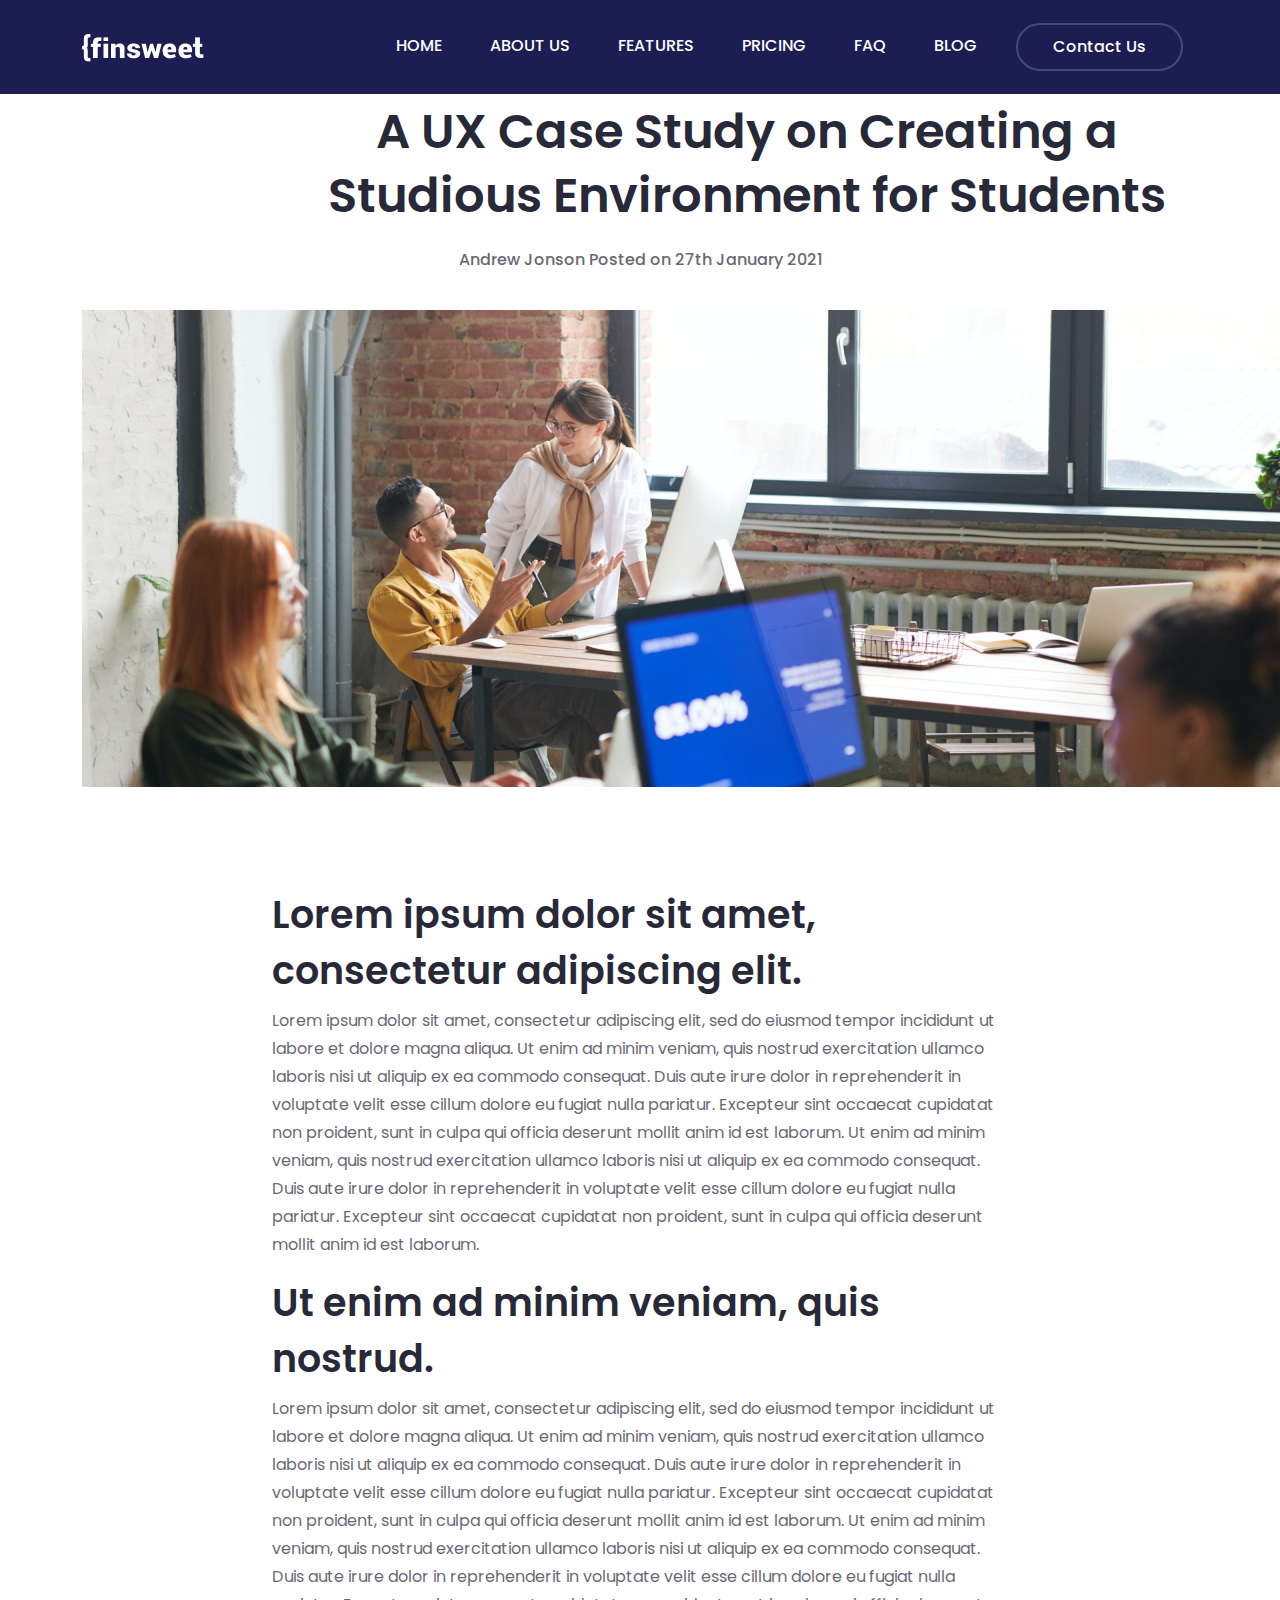
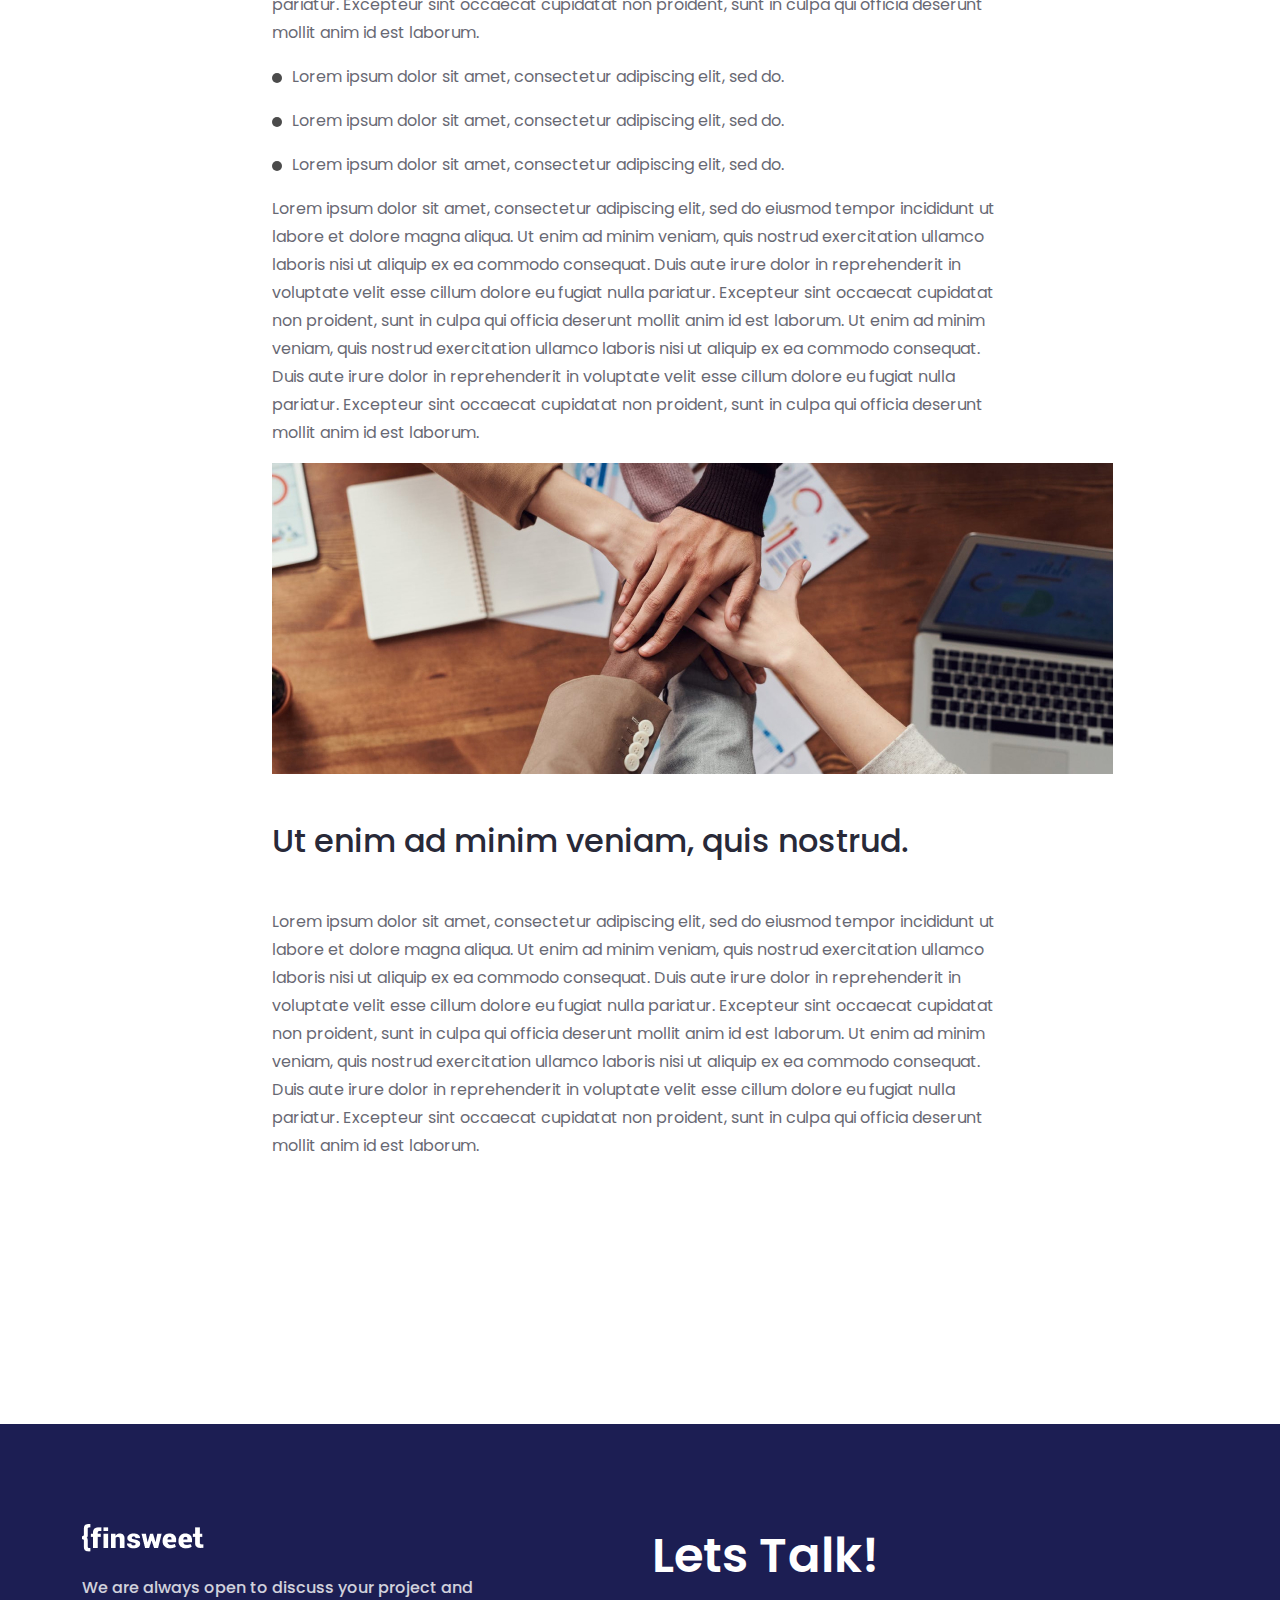
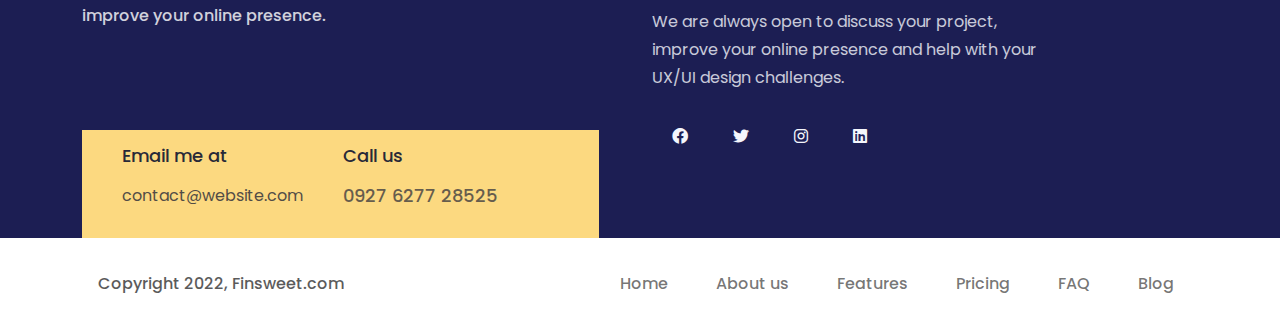
<file: redblog.html>
<!DOCTYPE html>
<html lang="en">
<head>
    <meta charset="UTF-8">
    <meta http-equiv="X-UA-Compatible" content="IE=edge">
    <meta name="viewport" content="width=device-width, initial-scale=1.0">
    <title>Finsweet</title>
    <link href="https://fonts.googleapis.com/css2?family=Barlow+Condensed:wght@100;200;300;400;500;600;700;800;900&family=Poppins:wght@100;200;300;400;500;600;700;800;900&display=swap" rel="stylesheet">
    <link rel="stylesheet" href="css/style.css">
    <link rel="stylesheet" href="css/bootstrap.min.css">
    <link rel="stylesheet" href="css/slick-theme.css">
    <link rel="stylesheet" href="css/slick.css">
    <link rel="stylesheet" href="css/all.min.css">
</head>
<body>
    <nav class="navbar navbar-expand-lg navbar-light bg-nav">
        <div class="container">
          <a class="navbar-brand" href="#">
            <img src="images/Finsweet white logo 1.png" alt="">
          </a>
          <button class="navbar-toggler" type="button" data-bs-toggle="collapse" data-bs-target="#navbarSupportedContent" aria-controls="navbarSupportedContent" aria-expanded="false" aria-label="Toggle navigation">
            <span class="navbar-toggler-icon"></span>
          </button>
          <div class="collapse navbar-collapse" id="navbarSupportedContent">
            <ul class="navbar-nav ms-auto mb-2 mb-lg-0">
              <li class="nav-item">
                <a class="nav-link" href="#">Home</a>
              </li>
              <li class="nav-item">
                <a class="nav-link" href="#">About us</a>
              </li>
              <li class="nav-item">
                <a class="nav-link" href="#">Features</a>
              </li>
              <li class="nav-item">
                <a class="nav-link" href="#">Pricing</a>
              </li>
              <li class="nav-item">
                <a class="nav-link" href="#">FAQ</a>
              </li>
              <li class="nav-item">
                <a class="nav-link" href="#">Blog</a>
              </li>
            <div class="contact_btn">
              <div class="contact_text">
                <a href="">Contact Us</a>
              </div>
            </div>
          </div>
        </div>
      </nav>

<!-- red blog banner part-->
<section id="re_blog">
    <div class="container">
        <div class="row">
            <div class="col-lg-8 offset-2">
             <div class="banner_header text-center justify-content-center">
                <h2>A UX Case Study on Creating a Studious Environment for Students</h2>
                <p>Andrew Jonson Posted on 27th January 2021</p>
             </div>
            </div>
            <div class="col-lg-12">
                <div class="banner_img">
                    <img src="images/red vlog banner.png" alt="">
                </div>
            </div>
        </div>
    </div>
</section>

<!-- red vlog text part start -->
<section id="red_text">
<div class="container">
  <div class="row">
    <div class="col-lg-8 offset-2">
 <div class="red_main_text">
   <div class="first_heading">
    <h2>Lorem ipsum dolor sit amet, consectetur adipiscing elit.
  </h2>
<p>Lorem ipsum dolor sit amet, consectetur adipiscing elit, sed do eiusmod tempor incididunt ut labore et dolore magna aliqua. Ut enim ad minim veniam, quis nostrud exercitation ullamco laboris nisi ut aliquip ex ea commodo consequat. Duis aute irure dolor in reprehenderit in voluptate velit esse cillum dolore eu fugiat nulla pariatur. Excepteur sint occaecat cupidatat non proident, sunt in culpa qui officia deserunt mollit anim id est laborum. Ut enim ad minim veniam, quis nostrud exercitation ullamco laboris nisi ut aliquip ex ea commodo consequat. Duis aute irure dolor in reprehenderit in voluptate velit esse cillum dolore eu fugiat nulla pariatur. Excepteur sint occaecat cupidatat non proident, sunt in culpa qui officia deserunt mollit anim id est laborum.</p>
  </div>
  <div class="sec_heading">
    <h2>Ut enim ad minim veniam, quis nostrud.</h2>
    <p>Lorem ipsum dolor sit amet, consectetur adipiscing elit, sed do eiusmod tempor incididunt ut labore et dolore magna aliqua. Ut enim ad minim veniam, quis nostrud exercitation ullamco laboris nisi ut aliquip ex ea commodo consequat. Duis aute irure dolor in reprehenderit in voluptate velit esse cillum dolore eu fugiat nulla pariatur. Excepteur sint occaecat cupidatat non proident, sunt in culpa qui officia deserunt mollit anim id est laborum. Ut enim ad minim veniam, quis nostrud exercitation ullamco laboris nisi ut aliquip ex ea commodo consequat. Duis aute irure dolor in reprehenderit in voluptate velit esse cillum dolore eu fugiat nulla pariatur. Excepteur sint occaecat cupidatat non proident, sunt in culpa qui officia deserunt mollit anim id est laborum.</p>
  </div>
 </div>
  <div class="red_icon">
    <p>Lorem ipsum dolor sit amet, consectetur adipiscing elit, sed do.</p>
    <p>Lorem ipsum dolor sit amet, consectetur adipiscing elit, sed do.</p>
    <p>Lorem ipsum dolor sit amet, consectetur adipiscing elit, sed do.</p>
  </div>
  <p class="middle_text">Lorem ipsum dolor sit amet, consectetur adipiscing elit, sed do eiusmod tempor incididunt ut labore et dolore magna aliqua. Ut enim ad minim veniam, quis nostrud exercitation ullamco laboris nisi ut aliquip ex ea commodo consequat. Duis aute irure dolor in reprehenderit in voluptate velit esse cillum dolore eu fugiat nulla pariatur. Excepteur sint occaecat cupidatat non proident, sunt in culpa qui officia deserunt mollit anim id est laborum. Ut enim ad minim veniam, quis nostrud exercitation ullamco laboris nisi ut aliquip ex ea commodo consequat. Duis aute irure dolor in reprehenderit in voluptate velit esse cillum dolore eu fugiat nulla pariatur. Excepteur sint occaecat cupidatat non proident, sunt in culpa qui officia deserunt mollit anim id est laborum.</p>
    <div class="middle_img">
     <img src="images/middle .jpg" alt="">
    </div>
    <div class="third_headin py-5">
    <h2>Ut enim ad minim veniam, quis nostrud.</h2>
    <p>Lorem ipsum dolor sit amet, consectetur adipiscing elit, sed do eiusmod tempor incididunt ut labore et dolore magna aliqua. Ut enim ad minim veniam, quis nostrud exercitation ullamco laboris nisi ut aliquip ex ea commodo consequat. Duis aute irure dolor in reprehenderit in voluptate velit esse cillum dolore eu fugiat nulla pariatur. Excepteur sint occaecat cupidatat non proident, sunt in culpa qui officia deserunt mollit anim id est laborum. Ut enim ad minim veniam, quis nostrud exercitation ullamco laboris nisi ut aliquip ex ea commodo consequat. Duis aute irure dolor in reprehenderit in voluptate velit esse cillum dolore eu fugiat nulla pariatur. Excepteur sint occaecat cupidatat non proident, sunt in culpa qui officia deserunt mollit anim id est laborum.</p>
    </div>
</div>
  </div>
</div>
</section>
      <!-- footer part start -->

<section id="footer" >
<div class="container">
  <div class="row">
    <div class="col-lg-6">
     <div class="footer_left">
      <div class="footer_inner">
        <img src="images/Finsweet white logo 1.png" alt="">
        <p>We are always open to discuss your project and improve your online presence.</p>
      </div>
       <div class="footer_box d-flex">
          <div class="box_inner">
            <h6>Email me at</h6>
            <p>contact@website.com</p>
          </div>
          <div class="fotter_box_right">
          <div class="right_box">
            <h6>Call us</h6>
            <p>0927 6277 28525</p>
          </div>
        </div>
        </div>
        
     </div>
    </div>
    <div class="col-lg-6">
      <div class="footer_right">
        <h2>Lets Talk!</h2>
        <p>We are always open to discuss your project, improve your online presence and help with your UX/UI design challenges.</p>
        <div class="footer_right_icon">
          <i class="fa-brands fa-facebook"></i>
          <i class="fa-brands fa-twitter"></i>
          <i class="fa-brands fa-instagram"></i>
          <i class="fa-brands fa-linkedin"></i>
        </div>
      </div>
    </div>
  </div>
</div>
</section>
<!-- footer navbar part start -->
  <nav class="navbar navbar-expand-lg navbar-light footer-nav">
        <div class="container">
          <a class="navbar-brand" href="#">
            <p>Copyright 2022, Finsweet.com</p>
          </a>
          <button class="navbar-toggler" type="button" data-bs-toggle="collapse" data-bs-target="#navbarSupportedContent" aria-controls="navbarSupportedContent" aria-expanded="false" aria-label="Toggle navigation">
            <span class="navbar-toggler-icon"></span>
          </button>
          <div class="collapse navbar-collapse" id="navbarSupportedContent">
            <ul class="navbar-nav ms-auto mb-2 mb-lg-0">
              <li class="nav-item">
                <a class="nav-link" href="#">Home</a>
              </li>
              <li class="nav-item">
                <a class="nav-link" href="#">About us</a>
              </li>
              <li class="nav-item">
                <a class="nav-link" href="#">Features</a>
              </li>
              <li class="nav-item">
                <a class="nav-link" href="#">Pricing</a>
              </li>
              <li class="nav-item">
                <a class="nav-link" href="#">FAQ</a>
              </li>
              <li class="nav-item">
                <a class="nav-link" href="#">Blog</a>
              </li>
          </div>
        </div>
      </nav>








      <!-- script js all file  -->
      <script src="js/app.js"></script>
      <script src="js/jquery-1.11.0.min.js"></script>
      <script src="js/jquery-migrate-1.2.1.min.js"></script>
      <script src="js/bootstrap.bundle.min.js"></script>
      <script src="js/slick.min.js"></script>
      <script src="js/waypoints.min.js"></script>
      <script src="js/custom.js"></script>
</body>
</html>
</file>
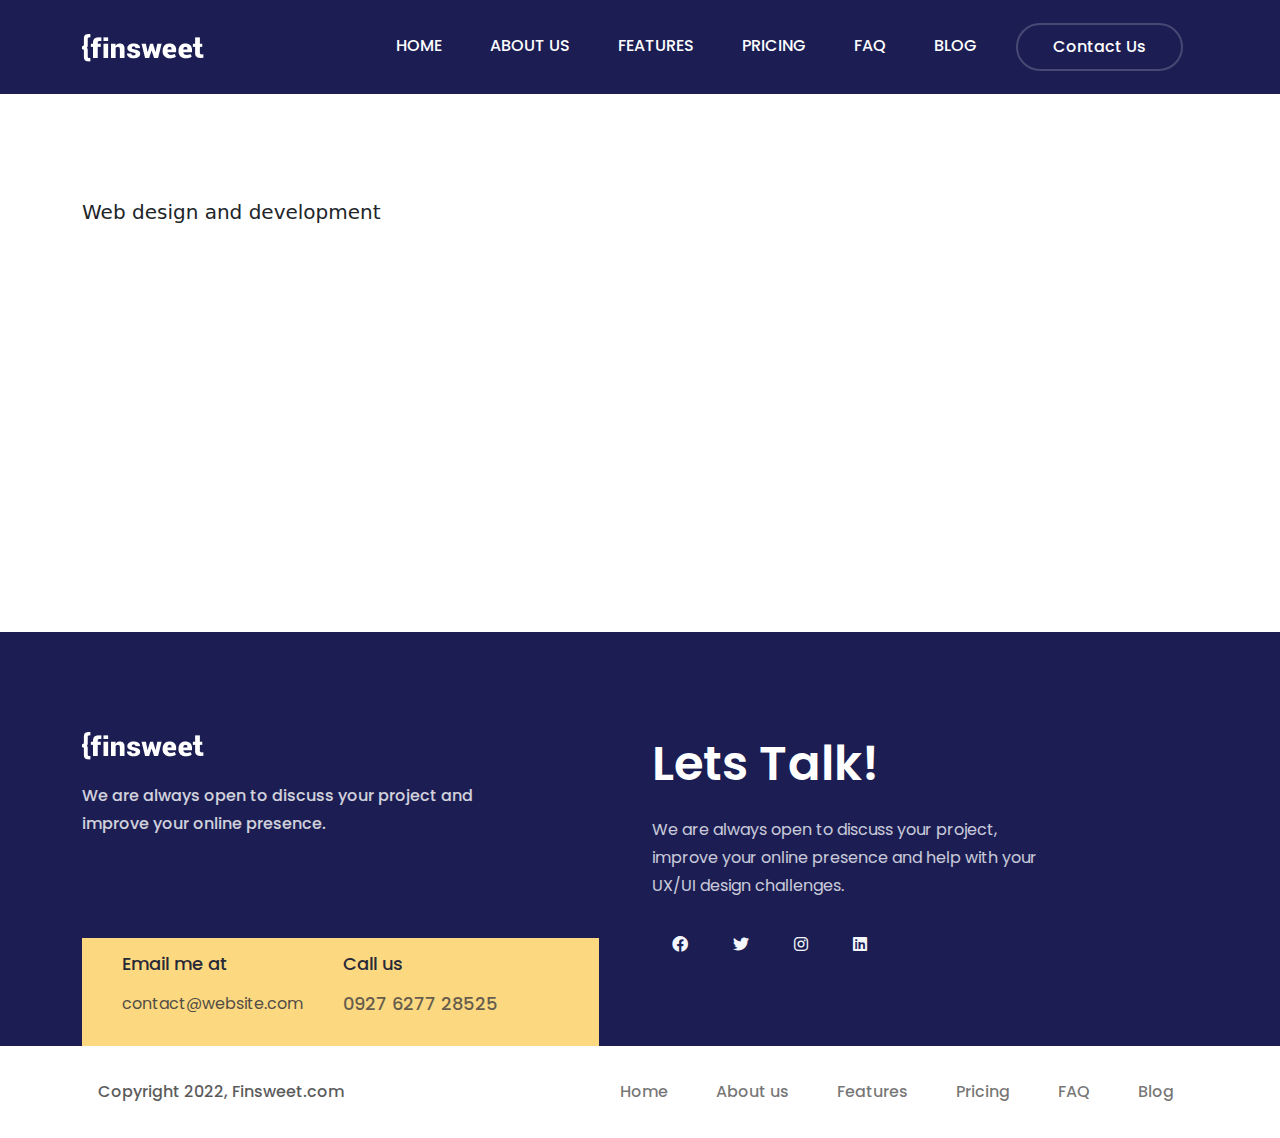
<file: work.html>
<!DOCTYPE html>
<html lang="en">
<head>
    <meta charset="UTF-8">
    <meta http-equiv="X-UA-Compatible" content="IE=edge">
    <meta name="viewport" content="width=device-width, initial-scale=1.0">
    <title>Finsweet</title>
    <link href="https://fonts.googleapis.com/css2?family=Barlow+Condensed:wght@100;200;300;400;500;600;700;800;900&family=Poppins:wght@100;200;300;400;500;600;700;800;900&display=swap" rel="stylesheet">
    <link rel="stylesheet" href="css/style.css">
    <link rel="stylesheet" href="css/bootstrap.min.css">
    <link rel="stylesheet" href="css/slick-theme.css">
    <link rel="stylesheet" href="css/slick.css">
    <link rel="stylesheet" href="css/all.min.css">
</head>
<body>
    <nav class="navbar navbar-expand-lg navbar-light bg-nav">
        <div class="container">
          <a class="navbar-brand" href="#">
            <img src="images/Finsweet white logo 1.png" alt="">
          </a>
          <button class="navbar-toggler" type="button" data-bs-toggle="collapse" data-bs-target="#navbarSupportedContent" aria-controls="navbarSupportedContent" aria-expanded="false" aria-label="Toggle navigation">
            <span class="navbar-toggler-icon"></span>
          </button>
          <div class="collapse navbar-collapse" id="navbarSupportedContent">
            <ul class="navbar-nav ms-auto mb-2 mb-lg-0">
              <li class="nav-item">
                <a class="nav-link" href="#">Home</a>
              </li>
              <li class="nav-item">
                <a class="nav-link" href="#">About us</a>
              </li>
              <li class="nav-item">
                <a class="nav-link" href="#">Features</a>
              </li>
              <li class="nav-item">
                <a class="nav-link" href="#">Pricing</a>
              </li>
              <li class="nav-item">
                <a class="nav-link" href="#">FAQ</a>
              </li>
              <li class="nav-item">
                <a class="nav-link" href="#">Blog</a>
              </li>
            <div class="contact_btn">
              <div class="contact_text">
                <a href="">Contact Us</a>
              </div>
            </div>
          </div>
        </div>
      </nav>
<!-- work banner part start -->
<section id="work_hero" >
<div class="container">
    <div class="row">
       <div class="col-lg-12">
        <div class="work_hero_header">
            <div class="work_hero_inner">
                <h5>Web design and development</h5>
            </div>
        </div>
       </div>
    </div>
</div>
</section>
      <!-- footer part start -->

<section id="footer" >
<div class="container">
  <div class="row">
    <div class="col-lg-6">
     <div class="footer_left">
      <div class="footer_inner">
        <img src="images/Finsweet white logo 1.png" alt="">
        <p>We are always open to discuss your project and improve your online presence.</p>
      </div>
       <div class="footer_box d-flex">
          <div class="box_inner">
            <h6>Email me at</h6>
            <p>contact@website.com</p>
          </div>
          <div class="fotter_box_right">
          <div class="right_box">
            <h6>Call us</h6>
            <p>0927 6277 28525</p>
          </div>
        </div>
        </div>
        
     </div>
    </div>
    <div class="col-lg-6">
      <div class="footer_right">
        <h2>Lets Talk!</h2>
        <p>We are always open to discuss your project, improve your online presence and help with your UX/UI design challenges.</p>
        <div class="footer_right_icon">
          <i class="fa-brands fa-facebook"></i>
          <i class="fa-brands fa-twitter"></i>
          <i class="fa-brands fa-instagram"></i>
          <i class="fa-brands fa-linkedin"></i>
        </div>
      </div>
    </div>
  </div>
</div>
</section>
<!-- footer navbar part start -->
  <nav class="navbar navbar-expand-lg navbar-light footer-nav">
        <div class="container">
          <a class="navbar-brand" href="#">
            <p>Copyright 2022, Finsweet.com</p>
          </a>
          <button class="navbar-toggler" type="button" data-bs-toggle="collapse" data-bs-target="#navbarSupportedContent" aria-controls="navbarSupportedContent" aria-expanded="false" aria-label="Toggle navigation">
            <span class="navbar-toggler-icon"></span>
          </button>
          <div class="collapse navbar-collapse" id="navbarSupportedContent">
            <ul class="navbar-nav ms-auto mb-2 mb-lg-0">
              <li class="nav-item">
                <a class="nav-link" href="#">Home</a>
              </li>
              <li class="nav-item">
                <a class="nav-link" href="#">About us</a>
              </li>
              <li class="nav-item">
                <a class="nav-link" href="#">Features</a>
              </li>
              <li class="nav-item">
                <a class="nav-link" href="#">Pricing</a>
              </li>
              <li class="nav-item">
                <a class="nav-link" href="#">FAQ</a>
              </li>
              <li class="nav-item">
                <a class="nav-link" href="#">Blog</a>
              </li>
          </div>
        </div>
      </nav>








      <!-- script js all file  -->
      <script src="js/app.js"></script>
      <script src="js/jquery-1.11.0.min.js"></script>
      <script src="js/jquery-migrate-1.2.1.min.js"></script>
      <script src="js/bootstrap.bundle.min.js"></script>
      <script src="js/slick.min.js"></script>
      <script src="js/waypoints.min.js"></script>
      <script src="js/custom.js"></script>
</body>
</html>
</file>
<file: css/style.css>
* {
  padding: 0;
  margin: 0;
  box-sizing: border-box;
}

a {
  text-decoration: none !important;
}

ul,
ol {
  list-style-type: none !important;
}

img {
  vertical-align: middle;
}

h1,
h2,
h3,
h4,
h5,
h6 {
  margin: 0;
  padding: 0;
}

p {
  font-family: "Poppins";
  font-style: normal;
  font-weight: 400;
  font-size: 16px;
  line-height: 28px;
  color: #dfdfe0;
  opacity: 0.7;
}

h3 {
  font-family: "Poppins";
  font-style: normal;
  font-weight: 500;
  font-size: 32px;
  line-height: 48px;
  color: #dfdfe0;
}

h2 {
  font-family: "Poppins";
  font-style: normal;
  font-weight: 600;
  font-size: 48px;
  line-height: 64px;
  color: #282938;
}

.bg-nav {
  background-color: #1C1E53;
}

.bg-nav ul li {
  margin: 16px;
}

.navbar {
  position: fixed;
  position: absolute !important;
  width: 100%;
  z-index: 9999;
}

.bg-nav {
  position: fixed !important;
}

.bg-nav ul li a {
  position: relative;
  font-family: "Poppins";
  font-style: normal;
  font-weight: 500;
  font-size: 16px;
  line-height: 28px;
  color: #FFFFFF !important;
  text-transform: uppercase;
}

.contact_text {
  position: relative;
  padding: 10px 35px;
  margin: 15px;
  border: 2px solid rgba(244, 246, 252, 0.2);
  border-radius: 41px;
  -webkit-border-radius: 41px;
  -moz-border-radius: 41px;
  -ms-border-radius: 41px;
  -o-border-radius: 41px;
  cursor: pointer;
}

.contact_text::after {
  position: absolute;
  content: "";
  height: 100%;
  width: 0%;
  background-color: #FCD980;
  z-index: -1;
  top: 0;
  left: 0;
  border-radius: 41px;
  transition: 0.8s;
  -webkit-transition: 0.8s;
  -moz-transition: 0.8s;
  -ms-transition: 0.8s;
  -o-transition: 0.8s;
}

.contact_text:hover::after {
  width: 100%;
  color: black;
}

.contact_text span {
  font-family: "Poppins";
  font-style: normal;
  font-weight: 500;
  font-size: 16px;
  line-height: 28px;
  color: #FFFFFF;
}

.contact_text a {
  font-family: "Poppins";
  font-style: normal;
  font-weight: 500;
  font-size: 16px;
  color: #FFFFFF;
}

#banner {
  padding: 100px 0px;
  background-color: #1C1E53 !important;
}

.banner_text {
  padding-top: 218px;
  width: 582px;
}

.banner_text h1 {
  font-family: "Poppins";
  font-style: normal;
  font-weight: 600;
  font-size: 54px;
  line-height: 74px;
  color: #FFFFFF;
}

.banner_text p {
  padding-top: 22px;
  width: 562px;
  font-family: "Poppins";
  font-style: normal;
  font-weight: 500;
  font-size: 16px;
  line-height: 28px;
  color: #FFFFFF;
  opacity: 0.7;
}

.banner-btn {
  padding-top: 50px;
}
.banner-btn a {
  padding: 16px 36px;
  margin: 0 30px;
  margin-left: -10px;
  position: relative;
  z-index: 1;
  color: #fff;
}
.banner-btn a i {
  position: absolute;
  top: 21px;
  right: 17px;
}
.banner-btn a::after {
  position: absolute;
  content: "";
  top: 0;
  left: 0;
  width: 0%;
  height: 100%;
  background-color: #FCD980;
  border-radius: 41px;
  z-index: -1;
  opacity: 0;
}
.banner-btn a:hover {
  color: #000;
}
.banner-btn a:hover::after {
  width: 100%;
  opacity: 1;
  transition: 0.8s ease;
  -webkit-transition: 0.8s ease;
  -moz-transition: 0.8s ease;
  -ms-transition: 0.8s ease;
  -o-transition: 0.8s ease;
}

.banner-img {
  padding-top: 241px;
}

#work {
  padding: 200px 0px;
  background-color: #395bc2;
}

.work_header h2 {
  font-family: "Poppins";
  font-style: normal;
  font-weight: 600;
  font-size: 48px;
  line-height: 64px;
  color: #f8f8f8;
}

.work_header p {
  padding-top: 16px;
  width: 405px;
}

.work_header a {
  font-family: "Poppins";
  font-style: normal;
  font-weight: 500;
  font-size: 18px;
  line-height: 32px;
  color: #68d818;
}

.work_header a:hover {
  transition: 0.8s;
  color: #ffffff;
  -webkit-transition: 0.8s;
  -moz-transition: 0.8s;
  -ms-transition: 0.8s;
  -o-transition: 0.8s;
}

.work_header i {
  padding-left: 10px;
  line-height: 32px;
}

.work_inner h3 {
  padding-top: 16px;
}

#project {
  padding: 200px 0px;
}

.project_header h2 {
  font-family: "Poppins";
  font-style: normal;
  font-weight: 600;
  font-size: 48px;
  line-height: 64px;
  color: #282938;
}

.project_arrow a {
  margin-left: 700px;
  line-height: 80px;
  color: #282938;
  font-family: "Poppins";
  font-style: normal;
  font-weight: 500;
  font-size: 16px;
}

.project_arrow i {
  line-height: 80px;
  padding-left: 10px;
}

.project_img {
  overflow: hidden;
}

.project_img img {
  cursor: pointer;
  display: block;
  width: 100%;
  height: auto;
}

.project_img:hover img {
  transform: scale(1.2);
  transition: 0.5s;
  -webkit-transform: scale(1.2);
  -moz-transform: scale(1.2);
  -ms-transform: scale(1.2);
  -o-transform: scale(1.2);
  -webkit-transition: 0.5s;
  -moz-transition: 0.5s;
  -ms-transition: 0.5s;
  -o-transition: 0.5s;
}

.project_img {
  position: relative;
}

.project_overly {
  position: absolute;
  top: 0;
  left: 0;
  height: 600px;
  width: 0px;
  background: linear-gradient(329.39deg, #1C1E53 -10.96%, rgba(28, 30, 83, 0.42) 103.96%);
}

.project_img:hover .project_overly {
  transition: 0.8s;
  opacity: 1;
  width: 396px;
  -webkit-transition: 0.8s;
  -moz-transition: 0.8s;
  -ms-transition: 0.8s;
  -o-transition: 0.8s;
}

.project_img:hover .project_overly_text {
  opacity: 1;
  transition: 0.8s;
  -webkit-transition: 0.8s;
  -moz-transition: 0.8s;
  -ms-transition: 0.8s;
  -o-transition: 0.8s;
}

.project_overly_text {
  margin-top: 322px;
  padding-left: 48px;
  width: 396px;
  opacity: 0;
}

.project_overly_text h6 {
  width: 313px;
  font-family: "Poppins";
  font-style: normal;
  font-weight: 600;
  font-size: 24px;
  line-height: 36px;
  color: #FFFFFF;
}

.project_overly_text p {
  font-family: "Poppins";
  font-style: normal;
  font-weight: 500;
  font-size: 16px;
  line-height: 28px;
  color: #FFFFFF;
  opacity: 0.8;
}

.project_overly_text a {
  color: #FCD980;
}

.project_overly_text a:hover {
  transition: 0.3s;
  color: aqua;
  -webkit-transition: 0.3s;
  -moz-transition: 0.3s;
  -ms-transition: 0.3s;
  -o-transition: 0.3s;
}

.project_overly_text i {
  padding-left: 15px;
  line-height: 70px;
  color: #FCD980;
}

.project_img_right {
  position: relative;
  overflow: hidden;
}

.project_img_right {
  padding: 15px 0px;
  cursor: pointer;
  display: block;
  height: auto;
  width: 100%;
}

.project_img_right:hover img {
  transform: scale(1.1);
  transition: 0.5s;
  -webkit-transform: scale(1.1);
  -moz-transform: scale(1.1);
  -ms-transform: scale(1.1);
  -o-transform: scale(1.1);
  -webkit-transition: 0.5s;
  -moz-transition: 0.5s;
  -ms-transition: 0.5s;
  -o-transition: 0.5s;
}

.overly_right {
  position: absolute;
  top: 0;
  left: 0;
  height: 320px;
  width: 0px;
  background: linear-gradient(329.39deg, #1C1E53 -10.96%, rgba(28, 30, 83, 0.42) 103.96%);
}

.overly_right:hover {
  width: 414px;
  transition: 0.8s;
  -webkit-transition: 0.8s;
  -moz-transition: 0.8s;
  -ms-transition: 0.8s;
  -o-transition: 0.8s;
}

.right_text {
  padding-left: 40px;
  width: 313px;
  opacity: 0;
}

.right_text:hover {
  opacity: 1;
  transition: 0.8s;
  -webkit-transition: 0.8s;
  -moz-transition: 0.8s;
  -ms-transition: 0.8s;
  -o-transition: 0.8s;
}

.right_text h5 {
  padding-top: 129px;
  font-family: "Poppins";
  font-style: normal;
  font-weight: 600;
  font-size: 24px;
  line-height: 36px;
  color: #FFFFFF;
}

.right_text a {
  color: #FCD980;
}

.right_text:hover a {
  color: #FCD980;
  transition: 0.8s;
  -webkit-transition: 0.8s;
  -moz-transition: 0.8s;
  -ms-transition: 0.8s;
  -o-transition: 0.8s;
}

.right_text i {
  color: #FCD980;
  padding-left: 15px;
  line-height: 70px;
}

#features {
  padding: 150px 0px;
  background-color: #F4F6FC;
}

.features_header h6 {
  font-family: "Poppins";
  font-style: normal;
  font-weight: 500;
  font-size: 16px;
  line-height: 28px;
  color: #282938;
}

.features_header h2 {
  font-family: "Poppins";
  font-style: normal;
  font-weight: 600;
  font-size: 48px;
  line-height: 64px;
  color: #282938;
}

.features_item {
  padding: 50px 0px;
  background-color: #FFFFFF;
}

.features_inner {
  margin-left: 48px;
}

.features_inner h4 {
  padding-top: 20px;
  font-family: "Poppins";
  font-style: normal;
  font-weight: 500;
  font-size: 24px;
  line-height: 36px;
  color: #282938;
}

.features_inner p {
  color: #282938;
  line-height: 28px;
}

#client {
  padding: 130px 0px;
  background-color: #F4F6FC;
}

.client_header {
  width: 327px;
}

.client_header h2 {
  font-family: "Poppins";
  font-style: normal;
  font-weight: 600;
  font-size: 38px;
  line-height: 56px;
  color: #282938;
}

.client_header p {
  font-family: "Poppins";
  font-style: normal;
  font-weight: 400;
  font-size: 16px;
  line-height: 28px;
  color: #282938;
  opacity: 0.7;
}

.client_item {
  position: relative;
}

.client_inner h4 {
  font-family: "Poppins";
  font-style: normal;
  font-weight: 500;
  font-size: 32px;
  line-height: 48px;
  color: #282938;
}

.client_img {
  padding-top: 50px;
}

.client_img img {
  border-radius: 50%;
  -webkit-border-radius: 50%;
  -moz-border-radius: 50%;
  -ms-border-radius: 50%;
  -o-border-radius: 50%;
}

.client_text {
  padding-left: 15px;
}

.client_text h5 {
  font-family: "Poppins";
  font-style: normal;
  font-weight: 500;
  font-size: 18px;
  line-height: 16px;
  color: #282938;
}

.client_text h6 {
  font-family: "Poppins";
  font-style: normal;
  font-weight: 500;
  font-size: 12px;
  line-height: 16px;
  color: #282938;
}

.fa-angle-right {
  position: absolute;
  width: 40px;
  top: 210px;
  left: 900px;
  border: 1px solid black;
  border-radius: 50%;
  font-size: 40px;
  text-align: center;
  justify-content: center;
  cursor: pointer;
  -webkit-border-radius: 50%;
  -moz-border-radius: 50%;
  -ms-border-radius: 50%;
  -o-border-radius: 50%;
}

.fa-angle-left {
  position: absolute;
  width: 40px;
  top: 210px;
  right: 0px;
  border: 1px solid black;
  border-radius: 50%;
  font-size: 40px;
  text-align: center;
  justify-content: center;
  cursor: pointer;
  -webkit-border-radius: 50%;
  -moz-border-radius: 50%;
  -ms-border-radius: 50%;
  -o-border-radius: 50%;
}

.slick-arrow:hover {
  background-color: #5239FA;
  color: white;
  transition: 0.8s;
  -webkit-transition: 0.5s;
  -moz-transition: 0.8s;
  -ms-transition: 0.8s;
  -o-transition: 0.8s;
}

#frequently {
  padding: 100px 0px;
}

.frequently_header span {
  margin-top: 50px;
  font-family: "Poppins";
  font-style: normal;
  font-weight: 600;
  font-size: 18px;
  line-height: 64px;
  color: #2405F2;
  opacity: 0.87;
}

.accordion_inner span {
  font-family: "Poppins";
  font-style: normal;
  font-weight: 500;
  font-size: 24px;
  line-height: 36px;
  color: #2405F2;
}

.accordion_inner h3 {
  padding-left: 40px;
  font-family: "Poppins";
  font-style: normal;
  font-weight: 500;
  font-size: 24px;
  line-height: 36px;
  color: #282938;
}

.accordion-body {
  font-family: "Poppins";
  font-style: normal;
  font-weight: 500;
  font-size: 18px;
  line-height: 32px;
  color: #282938;
  opacity: 0.87;
}

.contact_img {
  overflow: hidden;
  position: relative;
}

.contact_overly {
  position: absolute;
  top: 0;
  left: 0;
  height: 100%;
  width: 100%;
  background: rgba(28, 30, 83, 0.5);
}

.contact_item {
  padding: 100px;
}

.contact_item h3 {
  font-family: "Poppins";
  font-style: normal;
  font-weight: 600;
  font-size: 54px;
  line-height: 74px;
  color: #FFFFFF;
}

.contact_item p {
  padding-top: 20px;
  color: #FFFFFF !important;
  opacity: 100%;
}

.contact_back {
  background-color: #1C1E53;
  height: 691px;
}

.contact_tex {
  padding-left: 130px;
  padding-top: 100px;
}

.contact_head h4 {
  font-family: "Poppins";
  font-style: normal;
  font-weight: 600;
  font-size: 32px;
  line-height: 48px;
  color: #FFFFFF;
}

.contact_head p {
  color: #FFFFFF !important;
  opacity: 100%;
  width: 432;
}

.login-page {
  width: 360px;
  padding: 50px 0 0;
  margin: auto;
}

.form {
  position: relative;
  z-index: 1;
  max-width: 360px;
  margin: 0 auto 100px;
  padding: 45px;
  text-align: center;
  box-shadow: 0 0 20px 0 rgba(0, 0, 0, 0.2), 0 5px 5px 0 rgba(0, 0, 0, 0.24);
}

.form input {
  font-family: "Poppins";
  font-style: normal;
  font-weight: 400;
  font-size: 16px;
  outline: 0;
  background-color: #1C1E53;
  width: 100%;
  border: 1.5px solid rgba(255, 255, 255, 0.05);
  border-radius: 8px;
  margin: 0 0 15px;
  padding: 15px;
  color: #F4F6FC;
  opacity: 0.5;
  box-sizing: border-box;
  font-size: 14px;
  -webkit-border-radius: 8px;
  -moz-border-radius: 8px;
  -ms-border-radius: 8px;
  -o-border-radius: 8px;
}

.form button {
  outline: 0;
  background: #FCD980;
  width: 100%;
  border: 0;
  padding: 15px 0px;
  font-size: 18px;
  color: #1B1C2B;
  font-size: 14px;
  border-radius: 15px;
  transition: all 0.3 ease;
  cursor: pointer;
  -webkit-border-radius: 15px;
  -moz-border-radius: 15px;
  -ms-border-radius: 15px;
  -o-border-radius: 15px;
}

.form button:hover, .form button:active, .form button:focus {
  background: #43A047;
}

.form .message {
  margin: 15px 0 0;
  color: #b3b3b3;
  font-size: 12px;
}

.form .message a {
  color: #4CAF50;
  text-decoration: none;
}

.form .register-form {
  display: none;
}

.container {
  position: relative;
  z-index: 1;
  max-width: 300px;
  margin: 0 auto;
}

.container:before, .container:after {
  content: "";
  display: block;
  clear: both;
}

.container .info {
  margin: 50px auto;
  text-align: center;
}

.container .info h1 {
  margin: 0 0 15px;
  padding: 0;
  font-size: 36px;
  font-weight: 300;
  color: #1a1a1a;
}

.container .info span {
  color: #4d4d4d;
  font-size: 12px;
}

.container .info span a {
  color: #000000;
  text-decoration: none;
}

.container .info span .fa {
  color: #EF3B3A;
}

#blog {
  padding-top: 100px;
}

.blog_header h2 {
  font-family: "Poppins";
  font-style: normal;
  font-weight: 600;
  font-size: 48px;
  line-height: 64px;
  color: #282938;
}

.blog_item {
  padding-top: 80px;
}

.blog_inner {
  overflow: hidden;
  cursor: pointer;
  display: block;
  height: auto;
}

.blog_inner img:hover {
  transform: scale(1.1);
  transition: 0.5s;
  -webkit-transform: scale(1.1);
  -moz-transform: scale(1.1);
  -ms-transform: scale(1.1);
  -o-transform: scale(1.1);
  -webkit-transition: 0.5s;
  -moz-transition: 0.5s;
  -ms-transition: 0.5s;
  -o-transition: 0.5s;
}

.blog_text h6 {
  padding-top: 30px;
  font-family: "Poppins";
  font-style: normal;
  font-weight: 500;
  font-size: 16px;
  line-height: 28px;
  color: #282938;
  opacity: 0.7;
}

.blog_text p {
  font-family: "Poppins";
  font-style: normal;
  font-weight: 500;
  font-size: 24px;
  line-height: 36px;
  color: #282938;
}

.blog_text .p_2 {
  font-family: "Poppins";
  font-style: normal;
  font-weight: 400;
  font-size: 16px;
  line-height: 28px;
  color: #282938;
}

.blog_text a {
  font-family: "Poppins";
  font-style: normal;
  font-weight: 500;
  font-size: 16px;
  line-height: 28px;
  color: #282938;
}

.blog_text i {
  padding-left: 10px;
}

#footer {
  margin-top: 200px;
  background: #1C1E53;
}

.footer_left {
  padding-top: 100px;
}

.footer_inner p {
  width: 399px;
  padding-top: 22px;
  font-family: "Poppins";
  font-style: normal;
  font-weight: 500;
  font-size: 16px;
  line-height: 28px;
  color: #FFFFFF;
  opacity: 0.8;
}

.footer_box {
  margin-top: 100px;
  padding: 10px 0px;
  width: 517px;
  background-color: #FCD980;
}

.box_inner h6 {
  padding-left: 40px;
  font-family: "Poppins";
  font-style: normal;
  font-weight: 500;
  font-size: 18px;
  line-height: 32px;
  color: #282938;
}

.box_inner p {
  padding-left: 40px;
  font-family: "Poppins";
  font-style: normal;
  font-weight: 400;
  font-size: 16px;
  line-height: 32px;
  color: #282938;
  opacity: 0.8;
}

.right_box h6 {
  padding-left: 40px;
  font-family: "Poppins";
  font-style: normal;
  font-weight: 500;
  font-size: 18px;
  line-height: 32px;
  color: #282938;
}

.right_box p {
  padding-left: 40px;
  font-family: "Poppins";
  font-style: normal;
  font-weight: 500;
  font-size: 18px;
  line-height: 32px;
  color: #282938;
}

.footer_right {
  padding-top: 100px;
}

.footer_right h2 {
  font-family: "Poppins";
  font-style: normal;
  font-weight: 600;
  font-size: 48px;
  line-height: 64px;
  color: #FFFFFF;
}

.footer_right p {
  width: 399px;
  margin-top: 20px;
  font-family: "Poppins";
  font-style: normal;
  font-weight: 400;
  font-size: 16px;
  line-height: 28px;
  color: #F4F6FC;
  opacity: 0.8;
}

.footer_right_icon i {
  margin: 20px;
  color: #F4F6FC;
}

.footer-nav ul li {
  margin: 16px;
}

.footer-nav ul li a {
  font-family: "Poppins";
  font-style: normal;
  font-weight: 500;
  font-size: 16px;
  line-height: 28px;
  color: #0d0d0d;
}

.navbar-brand p {
  margin: 16px;
  font-family: "Poppins";
  font-style: normal;
  font-weight: 500;
  font-size: 16px;
  line-height: 28px;
  color: #151516;
}

.body {
  overflow-x: hidden;
}

#re_blog {
  padding: 100px 0px;
}

.banner_header h2 {
  width: 949px;
  font-family: "Poppins";
  font-style: normal;
  font-weight: 600;
  font-size: 48px;
  line-height: 64px;
  color: #282938;
}

.banner_header p {
  font-family: "Poppins";
  font-style: normal;
  font-weight: 500;
  font-size: 16px;
  line-height: 28px;
  text-align: center;
  color: #282938;
  padding-top: 10px;
}

.banner_img {
  padding-top: 20px;
}

.first_heading h2 {
  font-family: "Poppins";
  font-style: normal;
  font-weight: 600;
  font-size: 38px;
  line-height: 56px;
  color: #282938;
}

.sec_heading h2 {
  font-family: "Poppins";
  font-style: normal;
  font-weight: 600;
  font-size: 38px;
  line-height: 56px;
  color: #282938;
}

.first_heading p {
  font-family: "Poppins";
  font-style: normal;
  font-weight: 400;
  font-size: 16px;
  line-height: 28px;
  color: #282938;
  opacity: 0.7;
}

.sec_heading p {
  font-family: "Poppins";
  font-style: normal;
  font-weight: 400;
  font-size: 16px;
  line-height: 28px;
  color: #282938;
  opacity: 0.7;
}

.red_icon p::after {
  position: absolute;
  content: "";
  height: 10px;
  width: 10px;
  top: 10px;
  left: 0;
  background-color: #000000;
  border-radius: 50%;
  -webkit-border-radius: 50%;
  -moz-border-radius: 50%;
  -ms-border-radius: 50%;
  -o-border-radius: 50%;
}

.red_icon p {
  position: relative;
  padding-left: 20px;
  font-family: "Poppins";
  font-style: normal;
  font-weight: 400;
  font-size: 16px;
  line-height: 28px;
  color: #282938;
  opacity: 0.7;
}

.middle_text {
  font-family: "Poppins";
  font-style: normal;
  font-weight: 400;
  font-size: 16px;
  line-height: 28px;
  color: #282938;
  opacity: 0.7;
}

.third_headin p {
  padding-top: 40px;
  font-family: "Poppins";
  font-style: normal;
  font-weight: 400;
  font-size: 16px;
  line-height: 28px;
  color: #282938;
  opacity: 0.7;
}

#work_hero {
  padding: 200px 0px;
}

@media (max-width: 575.98px) {
  #banner {
    padding: 100px 0px;
  }
  .banner_text h1 {
    padding-left: 50px;
    text-align: center;
    justify-content: center;
    width: 450px;
  }
  .banner_text p {
    text-align: center;
  }
  .banner-btn {
    text-align: center;
  }
  .banner-img {
    padding-top: 141px;
  }
  .banner-img img {
    width: 500px;
  }
  /*work part responsive*/
  .work_header {
    text-align: center;
  }
  .work_header p {
    padding-left: 90px;
  }
  .work_list {
    text-align: center;
    padding-top: 20px;
  }
  /* project part start*/
  .project_img_right {
    text-align: center;
  }
  .project_overly_text {
    margin-top: 100px;
  }
  .features_header {
    text-align: center;
  }
}/*# sourceMappingURL=style.css.map */
</file>
